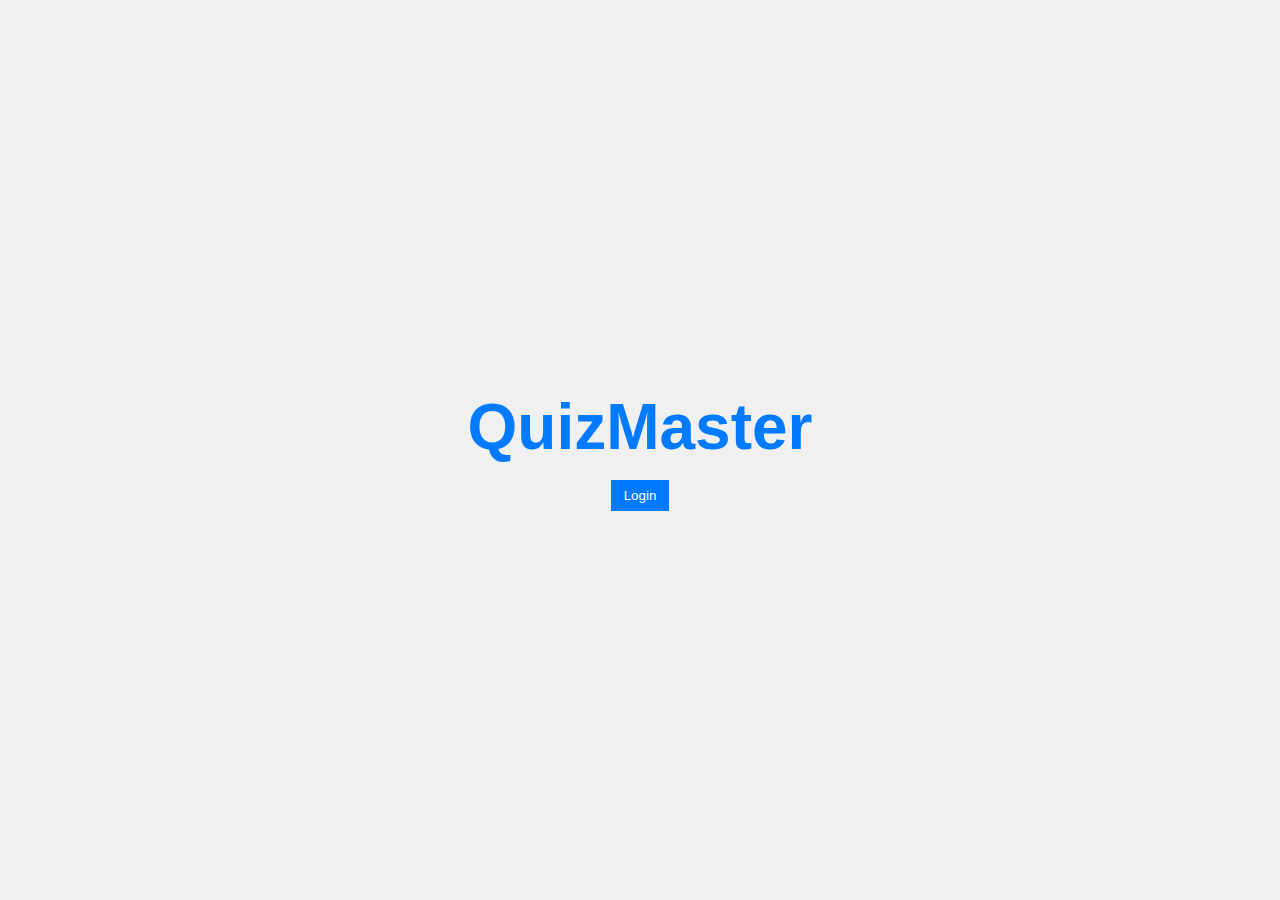
<file: index.html>
<!DOCTYPE html>
<html lang="en">
<head>
    <meta charset="UTF-8">
    <meta name="viewport" content="width=device-width, initial-scaleP=1.0">
    <link rel="stylesheet" href="style.css">
    <title>QuizMaster Logo</title>
</head>
<body>
    <div class="logo-container" id="logo">
        <div class="logo-text">
            <span>Q</span><span>u</span><span>i</span><span>z</span><span>M</span><span>a</span><span>s</span><span>t</span><span>e</span><span>r</span>
        </div>
        <button class="login-btn"><a href="login.html">Login</a></button>
    </div>
    <script src="script.js"></script>
</body>
</html>
</file>
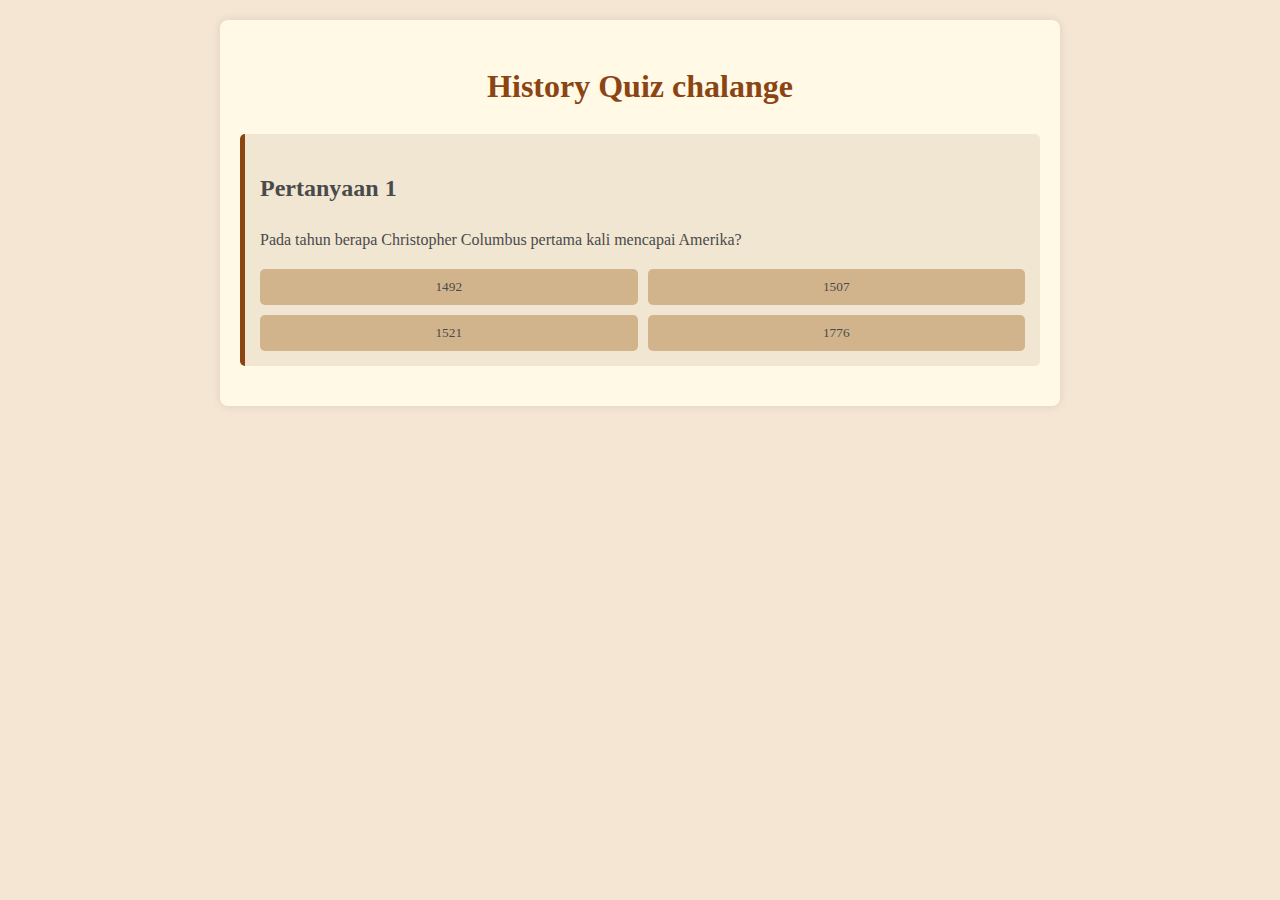
<file: History.html>
<!DOCTYPE html>
<html lang="id">
<head>
    <meta charset="UTF-8">
    <meta name="viewport" content="width=device-width, initial-scale=1.0">
    <link rel="stylesheet" href="History.css">
    <title>QuizMaster - Kuis Sejarah</title>
</head>
<body>
    <div class="container">
        <h1>History Quiz chalange</h1>
        <div id="quiz"></div>
        <div id="result"></div>
        <button id="nextQuiz" style="display: none;">Repeat</button>
        <button id="goHome" style="display: none;">Kembali ke Halaman Utama</button>
    </div>

    <script src="History.js"></script>
</body>
</html>
</file>
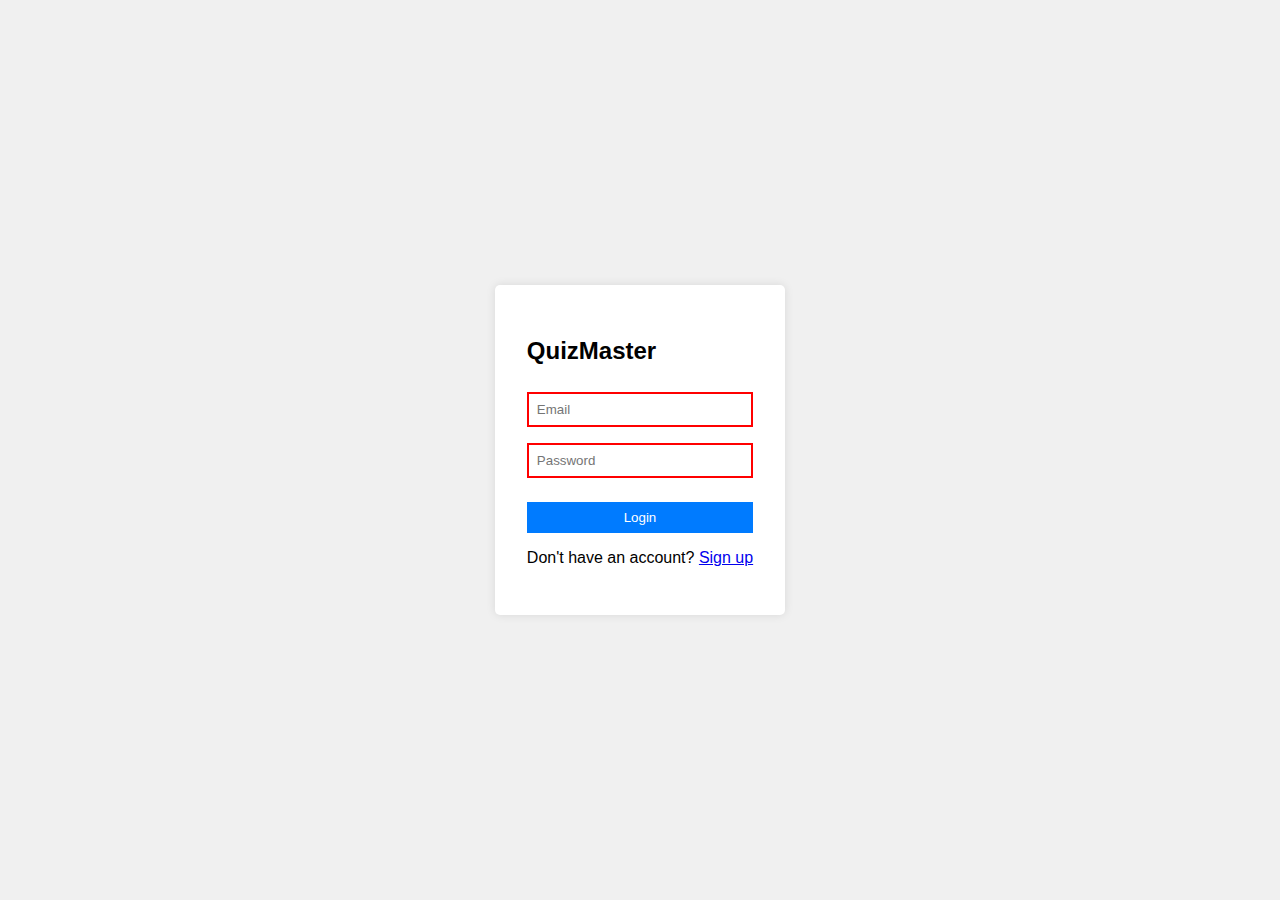
<file: login.html>
<!DOCTYPE html>
<html lang="en">
<head>
    <meta charset="UTF-8">
    <meta name="viewport" content="width=device-width, initial-scale=1.0">
    <link rel="stylesheet" href="style.css">
    <title>Quiz App - Login/Signup</title>
</head>
<body>
    <div class="container">
        <h2>QuizMaster</h2>
        <form id="loginForm">
            <input type="email" placeholder="Email" required>
            <input type="password" placeholder="Password" required>
            <button type="submit"><a href="QuizMaster.html">Login</a></button>
        </form>
        <p>Don't have an account? <a href="#" id="showSignup">Sign up</a></p>
        <form id="signupForm" style="display: none;">
            <input type="text" placeholder="Username" required>
            <input type="email" placeholder="Email" required>
            <input type="password" placeholder="Password" required>
            <button type="submit">Sign Up</button>
        </form>
    </div>
    <script src="script.js"></script>
</body>
</html>
</file>
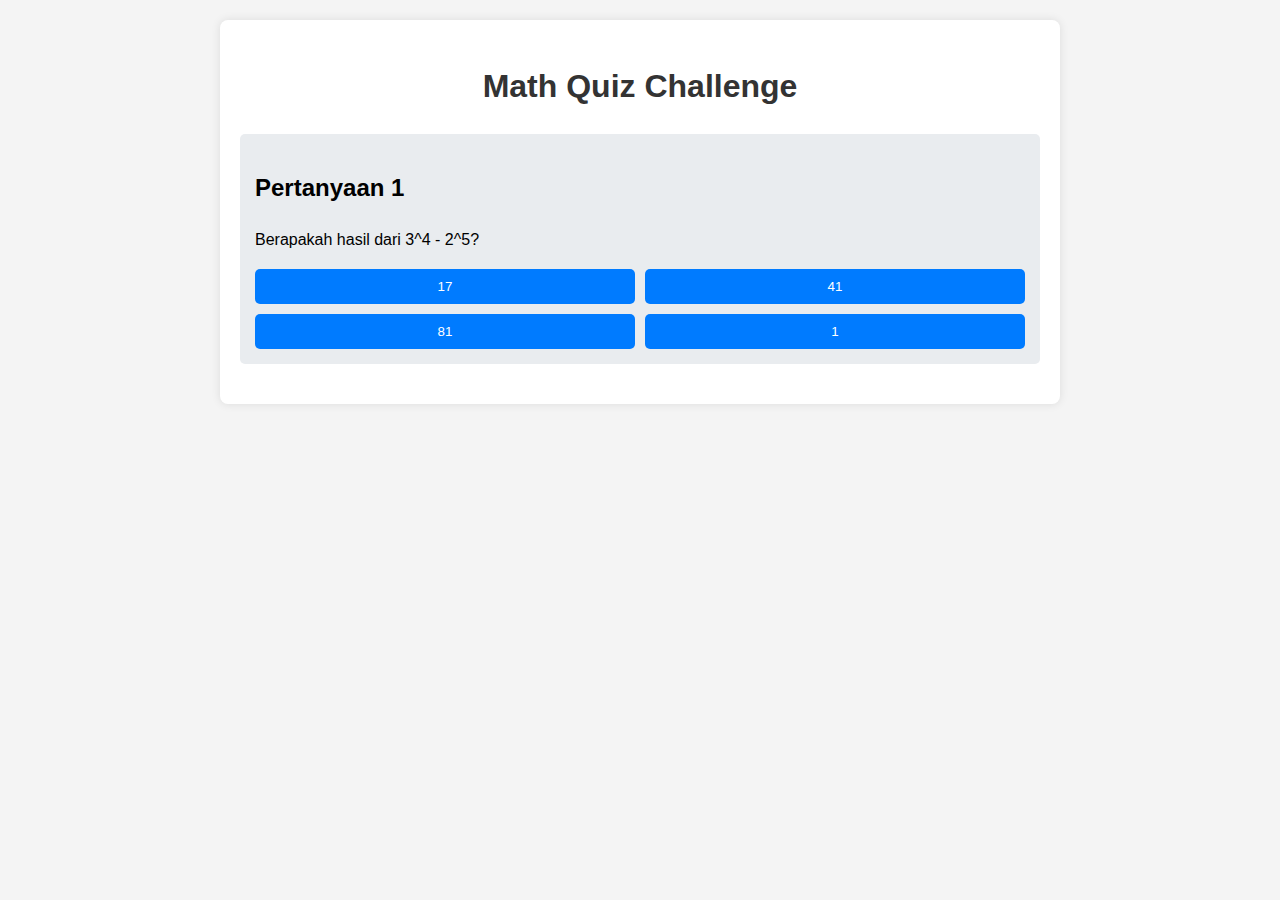
<file: math.html>
<!DOCTYPE html>
<html lang="id">
<head>
    <meta charset="UTF-8">
    <meta name="viewport" content="width=device-width, initial-scale=1.0">
    <link rel="stylesheet" href="math.css">
    <title>QuizMaster - Math Quiz</title>
</head>
<body>
    <div class="container">
        <h1>Math Quiz Challenge</h1>
        <div id="quiz"></div>
        <div id="result"></div>
        <button id="nextQuiz" style="display: none;">Anda ingin mengulang</button>
        <button id="goHome" style="display: none;">Kembali ke Halaman Utama</button>
    </div>

    <script src="math.js"></script>
</body>
</html>
</file>
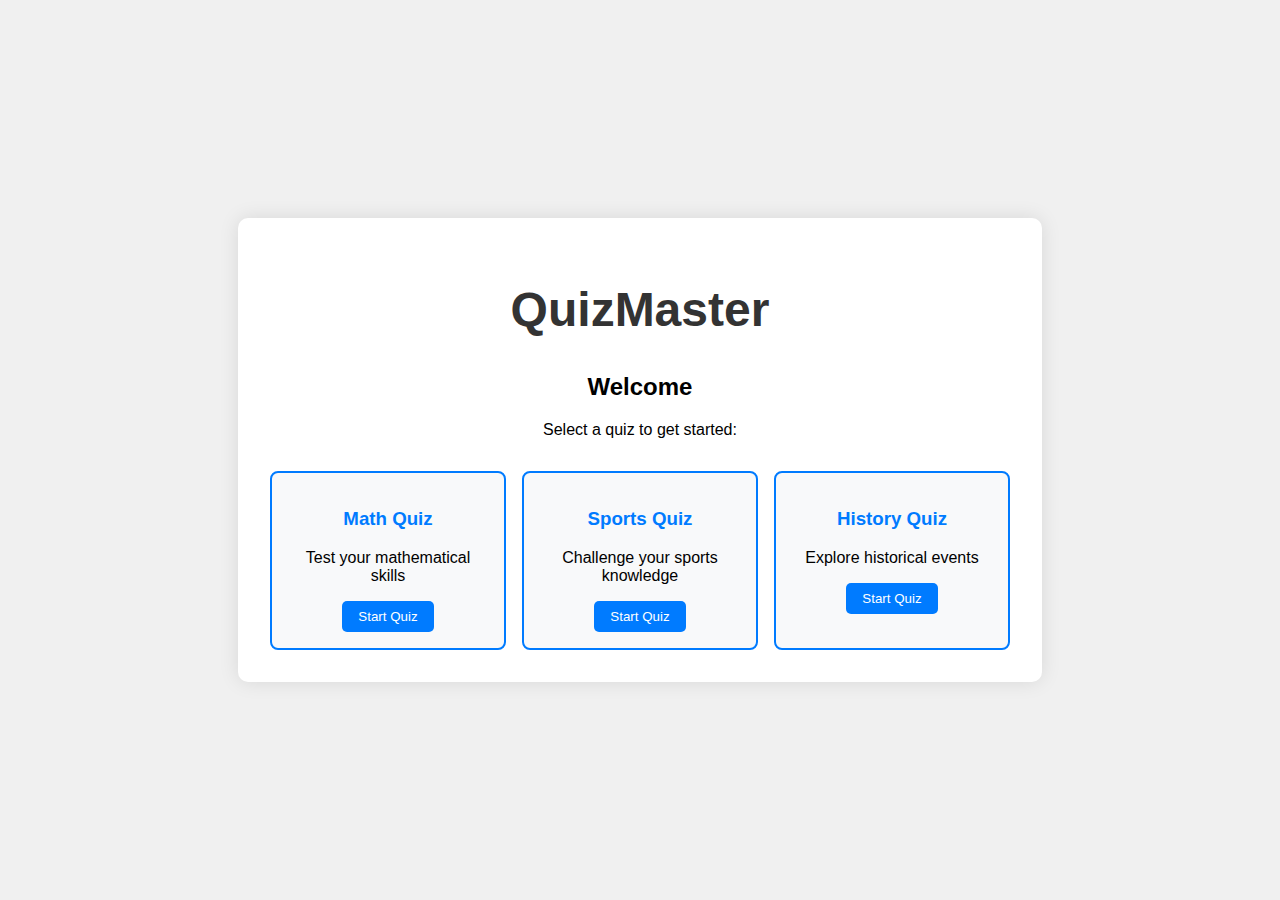
<file: QuizMaster.html>
<!DOCTYPE html>
<html lang="en">
<head>
    <meta charset="UTF-8">
    <meta name="viewport" content="width=device-width, initial-scale=1.0">
    <link rel="stylesheet" href="QuizMaster.css">
    <title>QuizMaster - Main Page</title>
</head>
<body>
    <div class="container">
        <h1 class="logo">
            <span>Q</span><span>u</span><span>i</span><span>z</span><span>M</span><span>a</span><span>s</span><span>t</span><span>e</span><span>r</span>
        </h1>
        <div class="welcome">
            <h2>Welcome <span id="userEmail"></span></h2>
            <p>Select a quiz to get started:</p>
        </div>
        <div class="quiz-selection">
            <div class="quiz-card">
                <h3>Math Quiz</h3>
                <p>Test your mathematical skills</p>
                <button onclick="startQuiz('math')"><a href="math.html">Start Quiz</a></button>
            </div>
            <div class="quiz-card">
                <h3>Sports Quiz</h3>
                <p>Challenge your sports knowledge</p>
                <button onclick="startQuiz('sports')"><a href="Sport.html">Start Quiz</a></button>
            </div>
            <div class="quiz-card">
                <h3>History Quiz</h3>
                <p>Explore historical events</p>
                <button onclick="startQuiz('history')"><a href="History.html">Start Quiz</a></button>
            </div>
        </div>
    </div>

    <script src="script.js"></script>
</body>
</html>
</file>
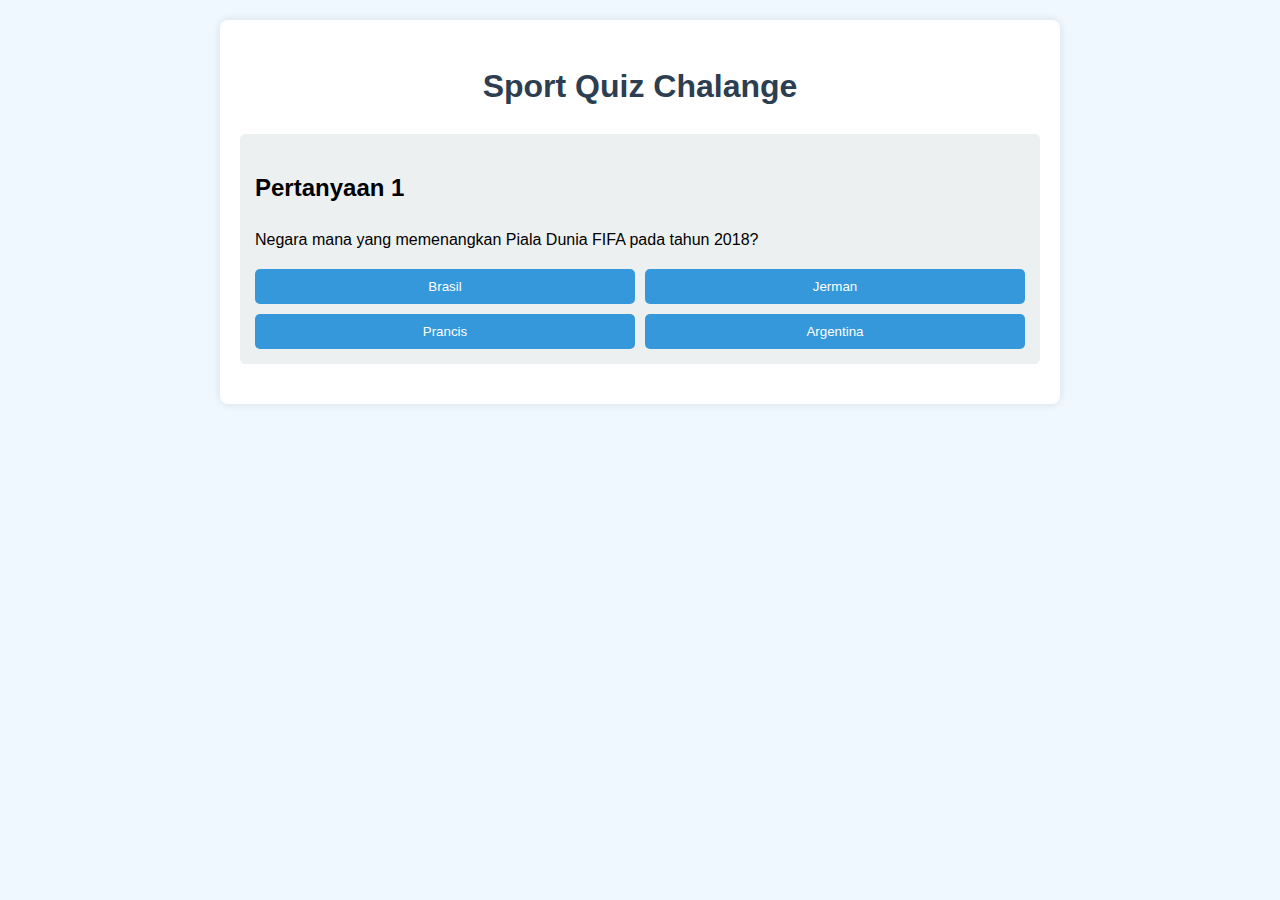
<file: Sport.html>
<!DOCTYPE html>
<html lang="id">
<head>
    <meta charset="UTF-8">
    <meta name="viewport" content="width=device-width, initial-scale=1.0">
    <link rel="stylesheet" href="Sport.css">
    <title>QuizMaster - Kuis Olahraga</title>
</head>
<body>
    <div class="container">
        <h1>Sport Quiz Chalange</h1>
        <div id="quiz"></div>
        <div id="result"></div>
        <button id="nextQuiz" style="display: none;">Anda ingin mengulang</button>
        <button id="goHome" style="display: none;">Kembali ke Halaman Utama</button>
    </div>

    <script src="Sport.js"></script>
</body>
</html>
</file>
<file: style.css>
body {
  display: flex;
  justify-content: center;
  align-items: center;
  height: 100vh;
  margin: 0;
  background-color: #f0f0f0;
  font-family: Arial, sans-serif;
}
.logo-container {
  display: flex;
  align-items: center;
  cursor: pointer;
  flex-direction: column;
}
.logo-text {
  font-size: 64px;
  font-weight: bold;
  color: #007bff;
  position: relative;
  overflow: hidden;
}
.logo-text span {
  display: inline-block;
  transition: transform 0.3s ease;
}
.logo-text::after {
  content: '';
  position: absolute;
  bottom: 0;
  left: 0;
  width: 0;
  height: 4px;
  background-color: #007bff;
  transition: width 0.5s ease;
}
.logo-container:hover .logo-text::after {
  width: 100%;
}
.logo-container:hover .logo-text span {
  animation: wave 0.3s ease-in-out infinite alternate;
}
@keyframes wave {
  0% { transform: translateY(0); }
  100% { transform: translateY(-10px); }
}
.login-btn a{
  text-decoration: none;
  color: white;
  padding: 5px;
}




/* login page */

.container {
  background-color: white;
  padding: 2rem;
  border-radius: 5px;
  box-shadow: 0 0 10px rgba(0,0,0,0.1);
}
form {
  display: flex;
  flex-direction: column;
}
input {
  margin: 0.5rem 0;
  padding: 0.5rem;
}
button {
  margin-top: 1rem;
  padding: 0.5rem;
  background-color: #007bff;
  color: white;
  border: none;
  cursor: pointer;
}
#loginForm button a{
  text-decoration: none;
  color: white;
}

/* mainpage */

header {
  background-color: #007bff;
  color: white;
  text-align: center;
  padding: 1rem;
}
.logo {
  font-size: 2rem;
  font-weight: bold;
}
.welcome {
  margin-top: 2rem;
  text-align: center;
}
.quiz-selection {
  display: flex;
  justify-content: center;
  flex-wrap: wrap;
  margin-top: 2rem;
}
.quiz-card {
  background-color: white;
  border-radius: 8px;
  box-shadow: 0 4px 6px rgba(0, 0, 0, 0.1);
  margin: 1rem;
  padding: 1.5rem;
  width: 200px;
  text-align: center;
  transition: transform 0.3s ease;
}
.quiz-card:hover {
  transform: translateY(-5px);
}
.quiz-card h3 {
  margin-top: 0;
}
.quiz-card button {
  background-color: #007bff;
  border: none;
  border-radius: 4px;
  color: white;
  cursor: pointer;
  padding: 0.5rem 1rem;
  transition: background-color 0.3s ease;
}
.quiz-card button:hover {
  background-color: #0056b3;
}

.quiz-card button a{
  text-decoration: none;
  color: white;
}

input:invalid {
  border: 2px solid red;
}
</file>
<file: History.css>
body {
    font-family: 'Georgia', serif;
    line-height: 1.6;
    margin: 0;
    padding: 20px;
    background-color: #f5e6d3;
    color: #4a4a4a;
}
.container {
    max-width: 800px;
    margin: auto;
    background: #fff9e6;
    padding: 20px;
    border-radius: 8px;
    box-shadow: 0 0 10px rgba(0,0,0,0.1);
}
h1 {
    color: #8b4513;
    text-align: center;
    font-family: 'Palatino', serif;
}
.question {
    margin-bottom: 20px;
    padding: 15px;
    background-color: #f0e6d2;
    border-radius: 5px;
    border-left: 5px solid #8b4513;
}
.options {
    display: grid;
    grid-template-columns: 1fr 1fr;
    gap: 10px;
}
button {
    padding: 10px;
    background-color: #d2b48c;
    color: #4a4a4a;
    border: none;
    border-radius: 5px;
    cursor: pointer;
    transition: background-color 0.3s;
    font-family: 'Georgia', serif;
}
button:hover {
    background-color: #c19a6b;
}
.explanation {
    margin-top: 10px;
    padding: 10px;
    background-color: #e6d8b5;
    border-radius: 5px;
    display: none;
}
#result {
    text-align: center;
    font-size: 1.2em;
    margin-top: 20px;
}
#nextQuiz {
    display: block;
    width: 200px;
    margin: 20px auto;
    padding: 10px;
    font-size: 1.1em;
    background-color: #8b4513;
    color: white;
}
#nextQuiz:hover {
    background-color: #a0522d;
}
#goHome {
    display: block;
    width: 200px;
    margin: 20px auto;
    padding: 10px;
    font-size: 1.1em;
    background-color: #8b4513;
    color: white;
}
#goHome:hover {
    background-color: #a0522d;
}
</file>
<file: math.css>
body {
    font-family: Arial, sans-serif;
    line-height: 1.6;
    margin: 0;
    padding: 20px;
    background-color: #f4f4f4;
}
.container {
    max-width: 800px;
    margin: auto;
    background: white;
    padding: 20px;
    border-radius: 8px;
    box-shadow: 0 0 10px rgba(0,0,0,0.1);
}
h1 {
    color: #333;
    text-align: center;
}
.question {
    margin-bottom: 20px;
    padding: 15px;
    background-color: #e9ecef;
    border-radius: 5px;
}
.options {
    display: grid;
    grid-template-columns: 1fr 1fr;
    gap: 10px;
}
button {
    padding: 10px;
    background-color: #007bff;
    color: white;
    border: none;
    border-radius: 5px;
    cursor: pointer;
    transition: background-color 0.3s;
}
button:hover {
    background-color: #0056b3;
}
.explanation {
    margin-top: 10px;
    padding: 10px;
    background-color: #d4edda;
    border-radius: 5px;
    display: none;
}
#result {
    text-align: center;
    font-size: 1.2em;
    margin-top: 20px;
}
#nextQuiz {
    display: block;
    width: 200px;
    margin: 20px auto;
    padding: 10px;
    font-size: 1.1em;
}
#goHome{
    display: block;
    width: 200px;
    margin: 20px auto;
    padding: 10px;
    font-size: 1.1em;
}
</file>
<file: QuizMaster.css>
body {
    font-family: 'Arial', sans-serif;
    margin: 0;
    padding: 0;
    background-color: #f0f0f0;
    display: flex;
    justify-content: center;
    align-items: center;
    height: 100vh;
}
.container {
    text-align: center;
    background-color: white;
    padding: 2rem;
    border-radius: 10px;
    box-shadow: 0 0 20px rgba(0,0,0,0.1);
}
.logo {
    font-size: 3rem;
    font-weight: bold;
    color: #333;
    margin-bottom: 1rem;
    position: relative;
    display: inline-block;
}
.logo::after {
    content: '';
    position: absolute;
    width: 0;
    height: 4px;
    bottom: 0;
    left: 0;
    background-color: #007bff;
    transition: width 0.5s ease;
}
.logo:hover::after {
    width: 100%;
}
.logo span {
    display: inline-block;
    transition: transform 0.3s ease;
}
.logo:hover span {
    animation: bounce 0.5s ease infinite alternate;
}
@keyframes bounce {
    to {
        transform: translateY(-10px);
    }
}
.welcome {
    margin-bottom: 2rem;
}
.quiz-selection {
    display: flex;
    justify-content: center;
    flex-wrap: wrap;
    gap: 1rem;
}
.quiz-card {
    background-color: #f8f9fa;
    border: 2px solid #007bff;
    border-radius: 8px;
    padding: 1rem;
    width: 200px;
    transition: transform 0.3s ease, box-shadow 0.3s ease;
}
.quiz-card:hover {
    transform: translateY(-5px);
    box-shadow: 0 5px 15px rgba(0,0,0,0.1);
}
.quiz-card h3 {
    color: #007bff;
}
.quiz-card button {
    background-color: #007bff;
    color: white;
    border: none;
    padding: 0.5rem 1rem;
    border-radius: 5px;
    cursor: pointer;
    transition: background-color 0.3s ease;
}
.quiz-card button:hover {
    background-color: #0056b3;
}

.quiz-card  button a{
    text-decoration: none;
    color: white;
}
</file>
<file: Sport.css>
body {
    font-family: Arial, sans-serif;
    line-height: 1.6;
    margin: 0;
    padding: 20px;
    background-color: #f0f8ff;
}
.container {
    max-width: 800px;
    margin: auto;
    background: white;
    padding: 20px;
    border-radius: 8px;
    box-shadow: 0 0 10px rgba(0,0,0,0.1);
}
h1 {
    color: #2c3e50;
    text-align: center;
}
.question {
    margin-bottom: 20px;
    padding: 15px;
    background-color: #ecf0f1;
    border-radius: 5px;
}
.options {
    display: grid;
    grid-template-columns: 1fr 1fr;
    gap: 10px;
}
button {
    padding: 10px;
    background-color: #3498db;
    color: white;
    border: none;
    border-radius: 5px;
    cursor: pointer;
    transition: background-color 0.3s;
}
button:hover {
    background-color: #2980b9;
}
.explanation {
    margin-top: 10px;
    padding: 10px;
    background-color: #d5f5e3;
    border-radius: 5px;
    display: none;
}
#result {
    text-align: center;
    font-size: 1.2em;
    margin-top: 20px;
}
#nextQuiz {
    display: block;
    width: 200px;
    margin: 20px auto;
    padding: 10px;
    font-size: 1.1em;
    background-color: #2ecc71;
}
#nextQuiz:hover {
    background-color: #27ae60;
}

#goHome {
    display: block;
    width: 200px;
    margin: 20px auto;
    padding: 10px;
    font-size: 1.1em;
    background-color: #2ecc71;
}
#goHome:hover {
    background-color: #27ae60;
}
</file>
